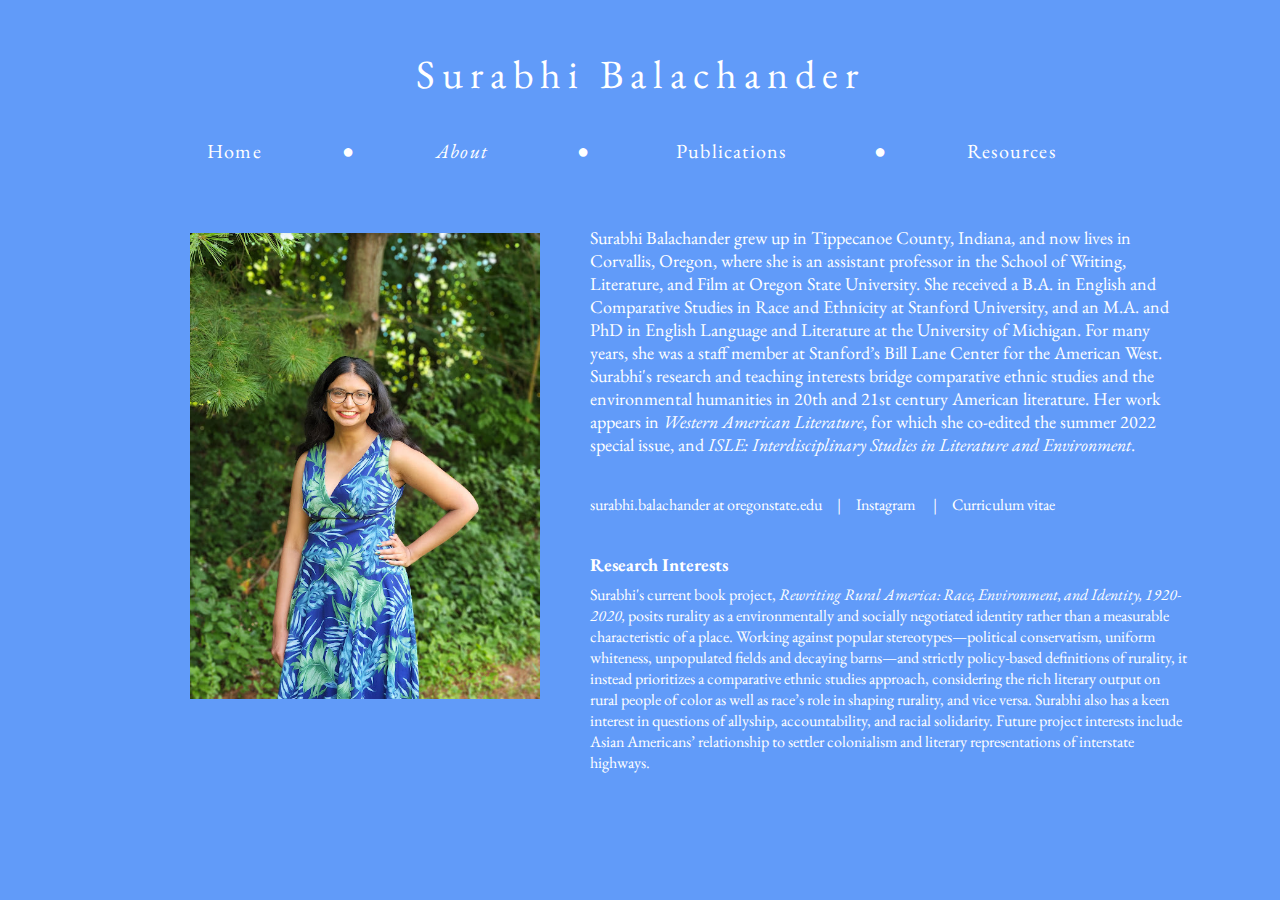
<file: pages/about.html>
<html>
<head>
<title>Surabhi Balachander</title>
</head>

<body>
<link rel="stylesheet" type="text/css" href="../style.css">
<div class="bodydiv">
	<div class="title">
		<p>Surabhi Balachander</p>
	</div>
	<div class="divider" id="dtop"></div>


	<div class="menu">
		<a href="../index.html" class="menuItem" id="home">Home</a>
		<a href="publications.html" class="menuItem" id="pub">Publications</a>
		<p class="currentPage" id="about">About</p>
		<a href="resources.html" class="menuItem" id="resources">Resources</a>
		<p id="point1">&#9679</p>
		<p id="point2">&#9679</p>
		<p id="point3">&#9679</p>
	</div>

	<img id="headshot" src="../assets/images/Surabhi-headshot-2022.jpeg"/>

	<div id="aboutDiv">
	<p id="aboutText">Surabhi Balachander grew up in Tippecanoe County, Indiana, and now lives in Corvallis, Oregon, where she is an assistant professor in <a href="https://liberalarts.oregonstate.edu">the School of Writing, Literature, and Film at Oregon State University</a>. She received a B.A. in English and Comparative Studies in Race and Ethnicity at Stanford University, and an M.A. and PhD in English Language and Literature at the University of Michigan. For many years, she was a staff member at <a href="https://west.stanford.edu/">Stanford’s Bill Lane Center for the American West</a>. Surabhi's research and teaching interests bridge comparative ethnic studies and the environmental humanities in 20th and 21st century American literature. Her work appears in <i>Western American Literature</i>, for which she co-edited the summer 2022 special issue, and <i>ISLE: Interdisciplinary Studies in Literature and Environment</i>. 

	<p id="contactInfo">surabhi.balachander at oregonstate.edu
		&nbsp;&nbsp;&nbsp;&nbsp;|&nbsp;&nbsp;&nbsp;&nbsp;
		<a href="https://www.instagram.com/surabhi.reading/">Instagram</a>
		&nbsp;&nbsp;&nbsp;&nbsp; |&nbsp;&nbsp;&nbsp;&nbsp;
		<a href="../assets/images/CV-Balachander.pdf">Curriculum vitae</a></p>

	<p id="researchHeader">Research Interests</p>
	<p id="researchInterests">Surabhi's current book project, <i>Rewriting Rural America: Race, Environment, and Identity, 1920-2020,</i> posits rurality as a environmentally and socially negotiated identity rather than a measurable characteristic of a place. Working against popular stereotypes—political conservatism, uniform whiteness, unpopulated fields and decaying barns—and strictly policy-based definitions of rurality, it instead prioritizes a comparative ethnic studies approach, considering the rich literary output on rural people of color as well as race’s role in shaping rurality, and vice versa. Surabhi also has a keen interest in questions of allyship, accountability, and racial solidarity. Future project interests include Asian Americans’ relationship to settler colonialism and literary representations of interstate highways. 
	</div>
</div>

</body>
</html>
</file>
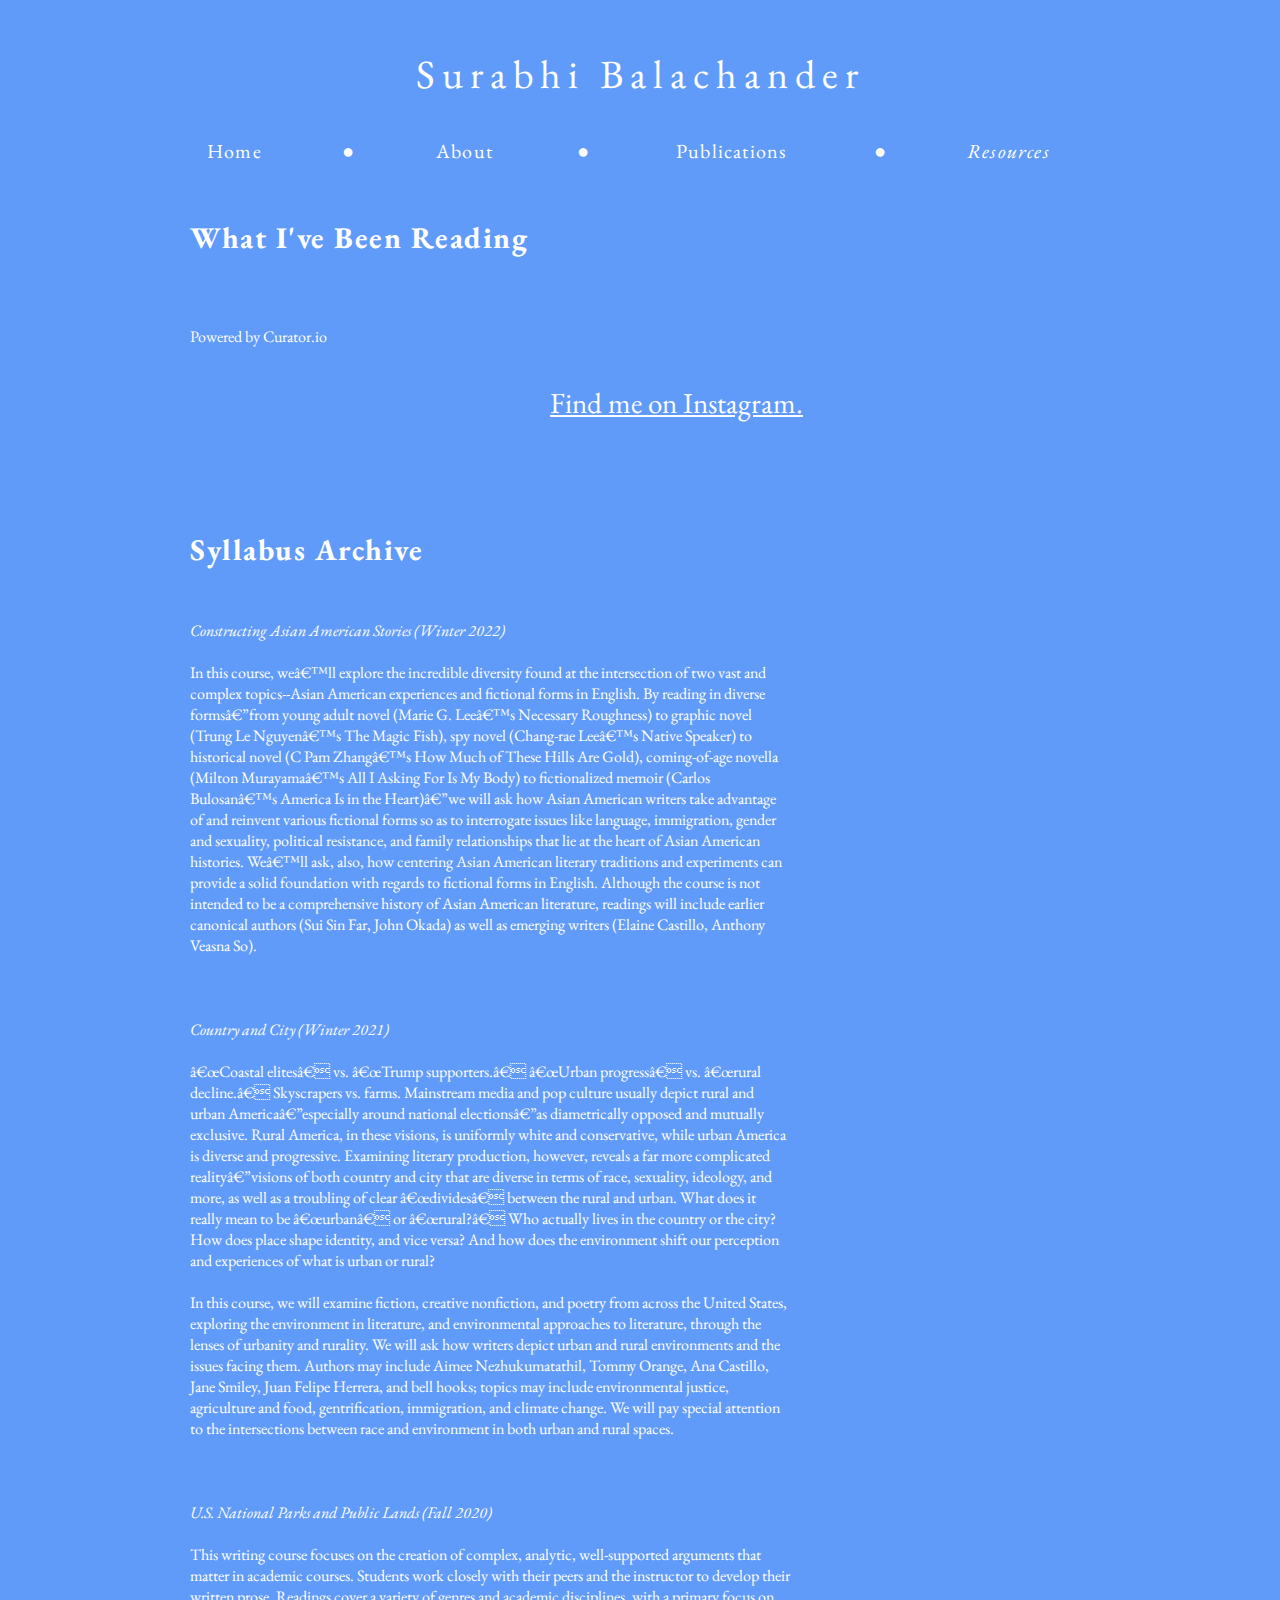
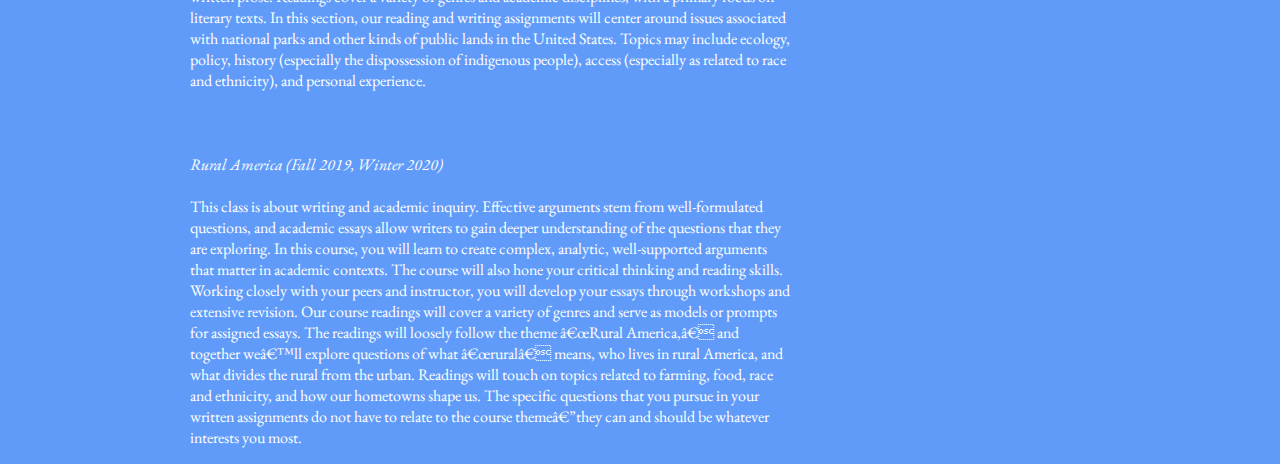
<file: pages/resources.html>
<html>
<head>
<title>Surabhi Balachander</title>
</head>
<script type="text/javascript">
/* curator-feed-default-feed-layout */
(function(){
var i,e,d=document,s="script";i=d.createElement("script");i.async=1;i.charset="UTF-8";
i.src="https://cdn.curator.io/published/13fe9ba4-f018-48cb-8bd8-77b43d78846b.js";
e=d.getElementsByTagName(s)[0];e.parentNode.insertBefore(i, e);
})();
</script>
<body>
<link rel="stylesheet" type="text/css" href="../style.css">
<div class="bodydiv">
<div class="title">
	<p>Surabhi Balachander</p>
</div>
<div class="divider" id="dtop"></div>


<div class="menu">
	<a href="../index.html" class="menuItem" id="home">Home</a>
	<a href="publications.html" class="menuItem" id="pub">Publications</a>
	<a href="about.html" class="menuItem" id="about">About</a>
	<a class="currentPage" id="resources">Resources</a>
	<p id="point1">&#9679</p>
	<p id="point2">&#9679</p>
	<p id="point3">&#9679</p>
</div>

<div id="resourcesBody">
	<p class="pubHeader">What I've Been Reading<br><br></p>
	<!-- Place <div> tag where you want the feed to appear -->
<div class="insta" id="curator-feed-default-feed-layout"><a href="https://curator.io" target="_blank" class="crt-logo crt-tag">Powered by Curator.io</a></div>
	<p> <br>
		<a class="iglink" href="https://www.instagram.com/surabhi.reading/">Find me on Instagram.</a>
	<p class="pubHeader"><br><br>Syllabus Archive</p>
	<p class="resourcesP"><br>
		<a class="currentPage" href="../assets/images/syllabi/Constructing Asian American Stories Syllabus.pdf">Constructing Asian American Stories (Winter 2022)</a>
<br><br>
In this course, we’ll explore the incredible diversity found at the intersection of two vast and complex topics--Asian American experiences and fictional forms in English. By reading in diverse forms—from young adult novel (Marie G. Lee’s Necessary Roughness) to graphic novel (Trung Le Nguyen’s The Magic Fish), spy novel (Chang-rae Lee’s Native Speaker) to historical novel (C Pam Zhang’s How Much of These Hills Are Gold), coming-of-age novella (Milton Murayama’s All I Asking For Is My Body) to fictionalized memoir (Carlos Bulosan’s America Is in the Heart)—we will ask how Asian American writers take advantage of and reinvent various fictional forms so as to interrogate issues like language, immigration, gender and sexuality, political resistance, and family relationships that lie at the heart of Asian American histories. We’ll ask, also, how centering Asian American literary traditions and experiments can provide a solid foundation with regards to fictional forms in English. Although the course is not intended to be a comprehensive history of Asian American literature, readings will include earlier canonical authors (Sui Sin Far, John Okada) as well as emerging writers (Elaine Castillo, Anthony Veasna So). 
<br><br><br><br>
<a class="currentPage" href="../assets/images/syllabi/W21 English 320 Syllabus.pdf">Country and City (Winter 2021)</a>
<br><br>
“Coastal elites” vs. “Trump supporters.” “Urban progress” vs. “rural decline.” Skyscrapers vs. farms. Mainstream media and pop culture usually depict rural and urban America—especially around national elections—as diametrically opposed and mutually exclusive. Rural America, in these visions, is uniformly white and conservative, while urban America is diverse and progressive. Examining literary production, however, reveals a far more complicated reality—visions of both country and city that are diverse in terms of race, sexuality, ideology, and more, as well as a troubling of clear “divides” between the rural and urban. What does it really mean to be “urban” or “rural?” Who actually lives in the country or the city? How does place shape identity, and vice versa? And how does the environment shift our perception and experiences of what is urban or rural?
<br><br>
In this course, we will examine fiction, creative nonfiction, and poetry from across the United States, exploring the environment in literature, and environmental approaches to literature, through the lenses of urbanity and rurality. We will ask how writers depict urban and rural environments and the issues facing them. Authors may include Aimee Nezhukumatathil, Tommy Orange, Ana Castillo, Jane Smiley, Juan Felipe Herrera, and bell hooks; topics may include environmental justice, agriculture and food, gentrification, immigration, and climate change. We will pay special attention to the intersections between race and environment in both urban and rural spaces. 
<br><br><br><br>
<a class="currentPage" href="../assets/images/syllabi/F20 English 124.020 Syllabus.pdf">U.S. National Parks and Public Lands (Fall 2020)</a>
<br><br>
This writing course focuses on the creation of complex, analytic, well-supported arguments that matter in academic courses. Students work closely with their peers and the instructor to develop their written prose. Readings cover a variety of genres and academic disciplines, with a primary focus on literary texts. In this section, our reading and writing assignments will center around issues associated with national parks and other kinds of public lands in the United States. Topics may include ecology, policy, history (especially the dispossession of indigenous people), access (especially as related to race and ethnicity), and personal experience. 
<br><br><br><br>
<a class="currentPage" href="../assets/images/syllabi/W20 English 125.074 Syllabus.pdf">Rural America (Fall 2019, Winter 2020) </a>
<br><br>
This class is about writing and academic inquiry.  Effective arguments stem from well-formulated questions, and academic essays allow writers to gain deeper understanding of the questions that they are exploring. In this course, you will learn to create complex, analytic, well-supported arguments that matter in academic contexts. The course will also hone your critical thinking and reading skills. Working closely with your peers and instructor, you will develop your essays through workshops and extensive revision. Our course readings will cover a variety of genres and serve as models or prompts for assigned essays. The readings will loosely follow the theme “Rural America,” and together we’ll explore questions of what “rural” means, who lives in rural America, and what divides the rural from the urban. Readings will touch on topics related to farming, food, race and ethnicity, and how our hometowns shape us. The specific questions that you pursue in your written assignments do not have to relate to the course theme—they can and should be whatever interests you most. 
	</p>
</div>

</div>

</body>
</html>
</file>
<file: style.css>
@import url('https://fonts.googleapis.com/css?family=EB+Garamond');

@font-face{
	font-family: "EB Garamond";
}

body{
	background-color: #619bf9;
}

.bodydiv{
	position: absolute;
	  width: 800px;
	  left: 50%;
	  margin: 0 0 0 -500px;
}

@media only screen and (max-width: 700px) {
	.bodydiv{
		transform: scale(.3);
		left: 69%;
	}
} 

.title{
	font-family: "Lora", serif;
	font-size: 40px;
	text-align: center;
	width: 1000px;
	letter-spacing: 7px;
	position: absolute;
	top: 0px;
}

.divider{
	background-color: #d6d6d6;
	height: 1px;
	width: 800px;
	position: absolute;

	opacity: 0;
}

#dtop{
	position: absolute;
	top: 100px;
}

#dbottom{
	position: absolute;
	top: 170px;
}

.menu{
	color: #d6d6d6;
	font-family: "Lora", serif;
	font-size: 20px;
	position: absolute;
	width: 900px;
	top: 130px;
	letter-spacing: 1.2px;
	  left: 50%;
	  margin: 0 0 0 -333px;
}

a{
	color: #ffffff;
	text-decoration: none;
	font-family: "EB Garamond", serif;
	
}

a:hover{
	text-decoration: underline;
}

p{
	color: #ffffff;
	font-family: "EB Garamond", serif;
}

.menuItem:hover{
	text-decoration: underline;
}

#homeHeader{
	position: absolute;
	font-family: "Lora", serif;
	font-size: 20px;
	text-align: center;
	width: 1000px;
	font-style: italic;
	position: absolute;
	top: 88px;
	letter-spacing: 1.2px;
}

#home{
	margin: 0px;
	position: absolute;
	left: 0px;
}

#pub{
	margin: 0px;
	position: absolute;
	left: 469px;
}

#about{
	margin: 0px;
	position: absolute;
	left: 229px;
}

#resources{
	position: absolute;
	left: 760px;
	top: 0px;
}

.currentPage{
	font-style: italic;
	
}

#point1{
	margin: 0px;
	position: absolute;
	left: 135px;
}

#point2{
	margin: 0px;
	position: absolute;
	left: 370px;
}

#point3{
	margin: 0px;
	position: absolute;
	left: 667px;
}

.body{

}

.mHome{
	top: 580px;
}

#homePhotos{
	position: absolute;
	top: 160px;
	width: 800px;
	  left: 50%;
	  margin: 0 0 0 -312px;
}

.slidePhoto{
    position: absolute;


    transition: opacity 4s;
    height: 400px;


}

#photo1{
	left: 55px;

	opacity: 1;
	z-index: 2;
}

#photo2{
	left: 250px;

	opacity: 0;
	z-index: 1;
}

#photo3{
	left: 145px;

	opacity: 0;
	z-index: 1;
}

#headshot{
	position: absolute;
	left: 50px;
	top: 225px;
	width: 350px;
}

#aboutDiv{
	position: absolute;
	top: 200px;
	left: 450px;
	width: 650px;
}

#aboutText{
	position: relative;
	font-size: 18px;
	width: 600px;
}


#contactDiv{
	position: absolute;
	top: 180px;
	width: 600px;
}

#textDiv{
	position: absolute;
	top: 50px;

}

#contactInfo{
	position: relative;
	top: 20px;
	left: 0px
	width: 600px;
}

#researchHeader{
	position: relative;
	font-size: 18px;
	font-weight: bold;
	top: 40px;
}

#researchInterests{
	position: relative;
	top: 30px;
	left: 0px;
	width: 600px;
}

#resourcesBody{
	position: absolute;
	top: 180px;
	left: 50px;
}

#resourcesPhoto{
	position: absolute;
	top: 200px;
	left: 600px;
}



#publicationsBody{
	position: absolute;
	top: 530px;
	left: 50px;
	height: 1000px;
}

.pubHeader{
	font-size: 30px;
	font-weight: bold;
	letter-spacing: 1.5px;
}

.pubBody{
	width: 1000px;
	height: 60px;
	left: 0px;
	font-size: 20px;
}


#pubPhoto{
	position: absolute;
	left: 180px;
	top: 150px;
	transform: scale(.8);
}

.insta{
 	width: 1025px;
 	left : -25px;
}

.resourcesP{
	width: 600px;
}

.iglink{
	font-size: 29px;
	text-decoration: underline;
	left:  360px;
	position: relative;
}

.hangingindent {
  padding-left: 22px ;
  text-indent: -22px ;
}
</file>
